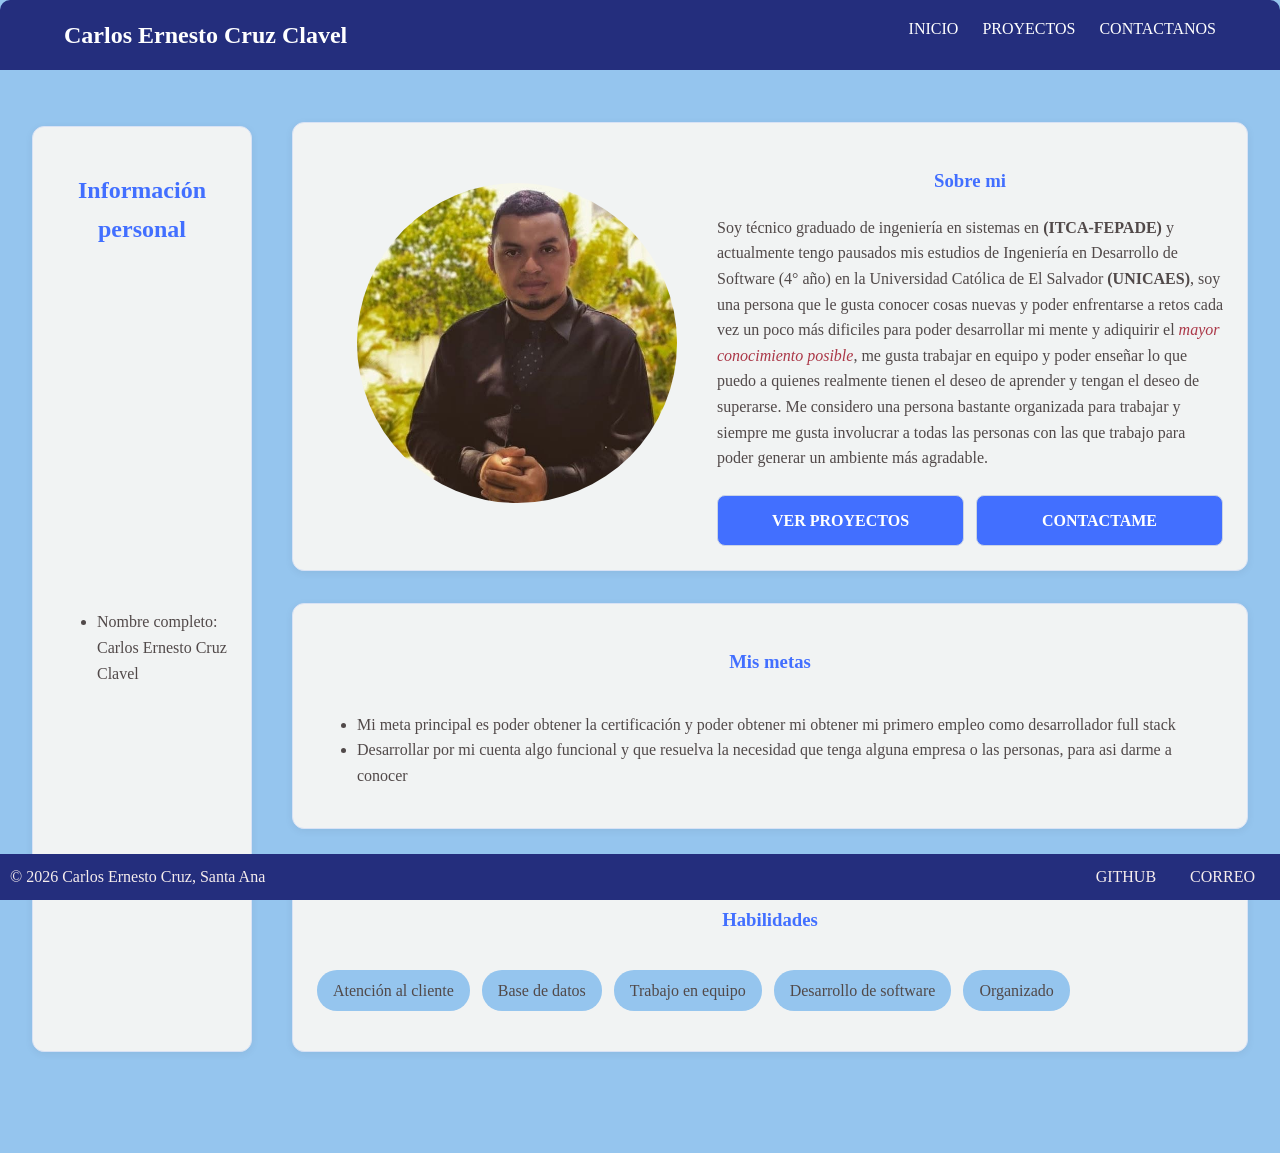
<file: index.html>
<!DOCTYPE html>
<html lang="es">

<head>
    <meta charset="UTF-8">
    <meta name="viewport" content="width=device-width, initial-scale=1.0">
    <title>Index</title>
    <link rel="preconnect" href="https://fonts.googleapis.com">
    <link rel="preconnect" href="https://fonts.gstatic.com" crossorigin>
    <link href="https://fonts.googleapis.com/css2?family=Roboto:ital,wght@0,100..900;1,100..900&display=swap"
        rel="stylesheet">
    <link
        href="https://fonts.googleapis.com/css2?family=Roboto:ital,wght@0,100..900;1,100..900&family=Science+Gothic:wght@100..900&display=swap"
        rel="stylesheet">
    <link
        href="https://fonts.googleapis.com/css2?family=Roboto:ital,wght@0,100..900;1,100..900&family=Science+Gothic:wght@100..900&family=Space+Grotesk:wght@300..700&display=swap"
        rel="stylesheet">
    <link
        href="https://fonts.googleapis.com/css2?family=PT+Serif:ital,wght@0,400;0,700;1,400;1,700&family=Roboto:ital,wght@0,100..900;1,100..900&family=Science+Gothic:wght@100..900&family=Space+Grotesk:wght@300..700&display=swap"
        rel="stylesheet">
    <link
        href="https://fonts.googleapis.com/css2?family=Geist+Mono:ital,wght@0,100..900;1,100..900&family=PT+Serif:ital,wght@0,400;0,700;1,400;1,700&family=Roboto:ital,wght@0,100..900;1,100..900&family=Science+Gothic:wght@100..900&family=Space+Grotesk:wght@300..700&display=swap"
        rel="stylesheet">

    <!-- Estilos del sitio-->
    <link rel="stylesheet" href="css/estilos.css">
</head>

<body id="inicio" class="principal">
    <!-- Inicia H1-->
    <Header>
        <h1>Carlos Ernesto Cruz Clavel </h1>
        <nav>
            <ul>
                <li><a href="index.html">INICIO</a></li>
                <li><a href="proyectos.html">PROYECTOS</a></li>
                <li><a href="contacto.html">CONTACTANOS</a></li>
            </ul>
        </nav>
    </Header>
    <!--Termina H1 y se agrega un salto de linea-->


    <!-- Inicia main -->
    <div class="contenedor">
        <aside>
            <section class="tarjeta">
                <h2>Información personal</h2>
                <ul>
                    <li>Nombre completo: Carlos Ernesto Cruz Clavel</li>
                </ul>
            </section>
        </aside>
        <main>
            <section class="tarjeta sobremi" id="sec1">
                <figure>
                    <img src="img/perfil.jpg" alt="sobre mi">
                </figure>
                <div>
                    <h3>Sobre mi</h3>
                    <p>Soy técnico graduado de ingeniería en sistemas en <b>(ITCA-FEPADE)</b> y actualmente tengo
                        pausados mis estudios de Ingeniería en Desarrollo de Software (4° año)
                        en la Universidad Católica de El Salvador <b>(UNICAES)</b>, soy una persona que le gusta conocer
                        cosas nuevas y poder enfrentarse a retos cada vez un poco más dificiles
                        para poder desarrollar mi mente y adiquirir el <em class="destacado">mayor conocimiento posible</em>, me gusta trabajar en
                        equipo y poder enseñar lo que puedo a quienes realmente tienen el
                        deseo de aprender y tengan el deseo de superarse. Me considero una persona bastante organizada
                        para trabajar y siempre me gusta involucrar a todas las personas con
                        las que trabajo para poder generar un ambiente más agradable.
                    </p>
                    <div class="botones">
                        <input type="button" value="VER PROYECTOS" class="boton">
                        <input type="button" value="CONTACTAME" class="boton">
                    </div>
                </div>

            </section>
            <section class="tarjeta" id="sec2">
                <h3>Mis metas</h3>
                <ul>
                    <li>Mi meta principal es poder obtener la certificación y poder obtener mi obtener mi primero empleo
                        como desarrollador full stack</li>
                    <li>Desarrollar por mi cuenta algo funcional y que resuelva la necesidad que tenga alguna empresa o
                        las personas, para asi darme a conocer</li>
                </ul>
            </section>
            <section class="tarjeta habilidades" id="sec3">
                <h3>Habilidades</h3>
                <ul>
                    <li>Atención al cliente</li>
                    <li>Base de datos</li>
                    <li>Trabajo en equipo</li>
                    <li>Desarrollo de software</li>
                    <li>Organizado</li>
                </ul>
            </section>
        </main>
        
    </div>
    <!-- termina main -->
    <br>
    <br>
    <br>
    <footer>© 2026 Carlos Ernesto Cruz, Santa Ana
        <div>
        <a href="https://github.com/cruzclavell" target="_blank">GITHUB</a>
        <a href="mailto:ccruzclavel@gmail.com">CORREO</a>
        </div>
    </footer>


</body>

</html>
</file>
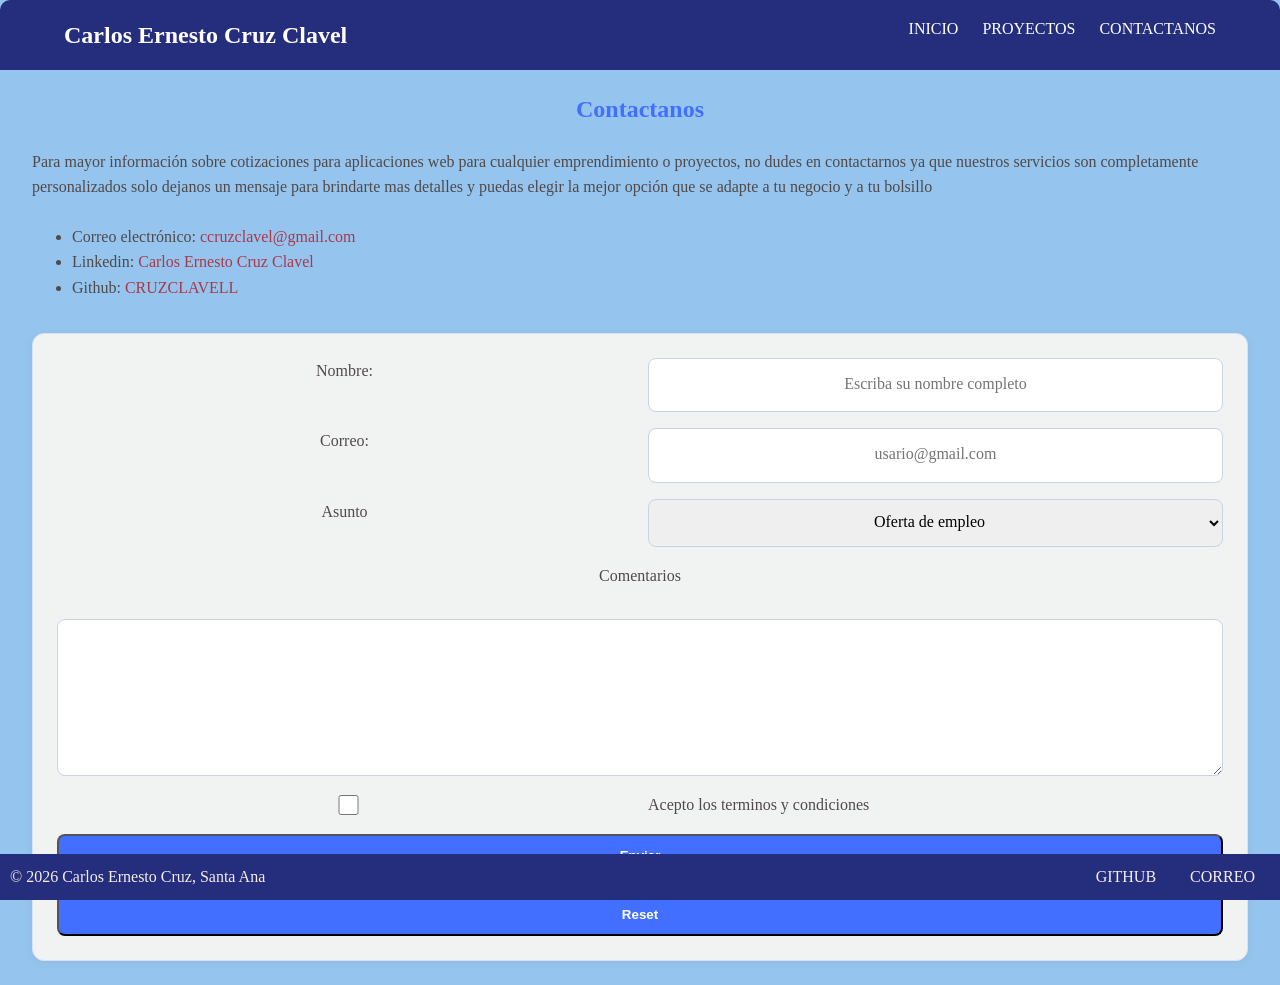
<file: contacto.html>
<!DOCTYPE html>
<html lang="es">

<head>
    <meta charset="UTF-8">
    <meta name="viewport" content="width=device-width, initial-scale=1.0">
    <title>Contactanos | ejemplos de formularios</title>
    <meta name="description" content="Portafolio de curso full stack, ejemplos de formularios">
    <link rel="preconnect" href="https://fonts.googleapis.com">
    <link rel="preconnect" href="https://fonts.gstatic.com" crossorigin>
    <link href="https://fonts.googleapis.com/css2?family=Roboto:ital,wght@0,100..900;1,100..900&display=swap"
        rel="stylesheet">
    <link
        href="https://fonts.googleapis.com/css2?family=Roboto:ital,wght@0,100..900;1,100..900&family=Science+Gothic:wght@100..900&display=swap"
        rel="stylesheet">
    <link
        href="https://fonts.googleapis.com/css2?family=Roboto:ital,wght@0,100..900;1,100..900&family=Science+Gothic:wght@100..900&family=Space+Grotesk:wght@300..700&display=swap"
        rel="stylesheet">
    <link
        href="https://fonts.googleapis.com/css2?family=PT+Serif:ital,wght@0,400;0,700;1,400;1,700&family=Roboto:ital,wght@0,100..900;1,100..900&family=Science+Gothic:wght@100..900&family=Space+Grotesk:wght@300..700&display=swap"
        rel="stylesheet">
    <link
        href="https://fonts.googleapis.com/css2?family=Geist+Mono:ital,wght@0,100..900;1,100..900&family=PT+Serif:ital,wght@0,400;0,700;1,400;1,700&family=Roboto:ital,wght@0,100..900;1,100..900&family=Science+Gothic:wght@100..900&family=Space+Grotesk:wght@300..700&display=swap"
        rel="stylesheet">

    <!-- Estilos del sitio-->
    <link rel="stylesheet" href="css/estilos.css">
</head>

<body id="inicio">
    <!-- Inicia H1-->
    <Header>
        <h1>Carlos Ernesto Cruz Clavel </h1>
        <nav>
            <ul>
                <li><a href="index.html">INICIO</a></li>
                <li><a href="proyectos.html">PROYECTOS</a></li>
                <li><a href="contacto.html">CONTACTANOS</a></li>
            </ul>
        </nav>
    </Header>
    <!--Termina H1 y se agrega un salto de linea-->

    <div class="contacto">
        <main>

            <h2>Contactanos</h2>

            <p>Para mayor información sobre cotizaciones para aplicaciones web para cualquier emprendimiento o
                proyectos, no
                dudes en contactarnos ya que nuestros servicios son completamente personalizados solo dejanos un mensaje
                para brindarte mas detalles y puedas elegir la mejor opción que se adapte a tu negocio y a tu bolsillo
            </p>

            <ul>
                <li>Correo electrónico: <a href="mailto:ccruzclavel@gmail.com">ccruzclavel@gmail.com</a></li>
                <li>Linkedin: <a href="https://sv.linkedin.com/in/carloscruzclavel" target="_blank">Carlos Ernesto Cruz
                        Clavel</a></li>
                <li>Github: <a href="https://github.com/cruzclavell" target="_blank">CRUZCLAVELL</a></li>
            </ul>
            <section class="tarjeta">
                <form action="/POST" method="get">
                        <label for="nombre">Nombre:</label>
                        <input type="text" id="nombre" name="nombre" required placeholder="Escriba su nombre completo"
                            maxlength="40">
                        <label for="correo">Correo:</label>
                        <input type="email" id="correo" name="correo" required placeholder="usario@gmail.com">
                        <label for="asunto"> Asunto</label>
                        <select name="asunto" id="asunto">
                            <option value="1">Oferta de empleo</option>
                            <option value="2">Solicitud de proyecto</option>
                            <option value="3">Otros</option>
                        </select>
                    <label for="comentario" class="campo-completo">Comentarios</label>
                    <textarea name="comentario" id="comentario" cols="20" rows="5" required class="campo-completo"></textarea>
                    <input type="checkbox" name="terminos" id="terminos">Acepto los terminos y condiciones
                    <button type="submit" class="campo-completo boton" >Enviar</button>
                    <button type="reset" class="campo-completo boton">Reset</button>
                </form>
            </section>
        </main>

    </div>

    <footer>© 2026 Carlos Ernesto Cruz, Santa Ana
        <div>
            <a href="https://github.com/cruzclavell" target="_blank">GITHUB</a>
            <a href="mailto:ccruzclavel@gmail.com">CORREO</a>
        </div>
    </footer>


</body>

</html>
</file>
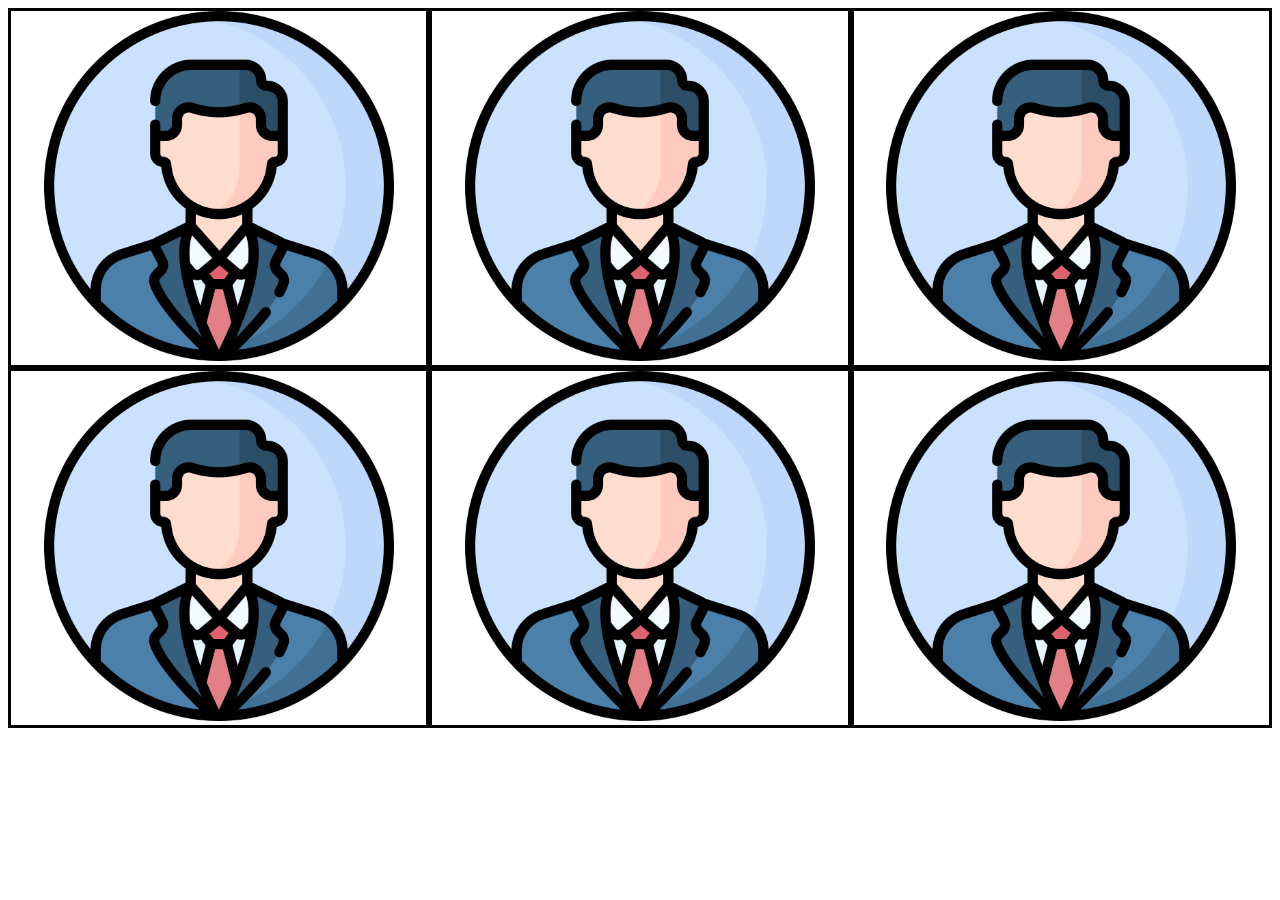
<file: ejemplos.html>
<!DOCTYPE html>
<html lang="en">

<head>
    <meta charset="UTF-8">
    <meta name="viewport" content="width=device-width, initial-scale=1.0">
    <title>Document</title>
</head>

<body>
    <main>
        <section id="1"><img src="media/3135768.png" alt=""></section>
        <section id="2"><img src="media/3135768.png" alt=""></section>
        <section id="3"><img src="media/3135768.png" alt=""></section>
        <section id="4"><img src="media/3135768.png" alt=""></section>
        <section id="5"><img src="media/3135768.png" alt=""></section>
        <section id="6"><img src="media/3135768.png" alt=""></section>
    </main>
</body>

<style>
    main{
        display: grid;
        grid-template-columns: 1fr 1fr 1fr;
        grid-template-rows: 2fr;
    }

    img{
        width: 350px;
    }
    section{
        border: 3px solid black;
        text-align: center;
    }
    #1{

    }
</style>

</html>
</file>
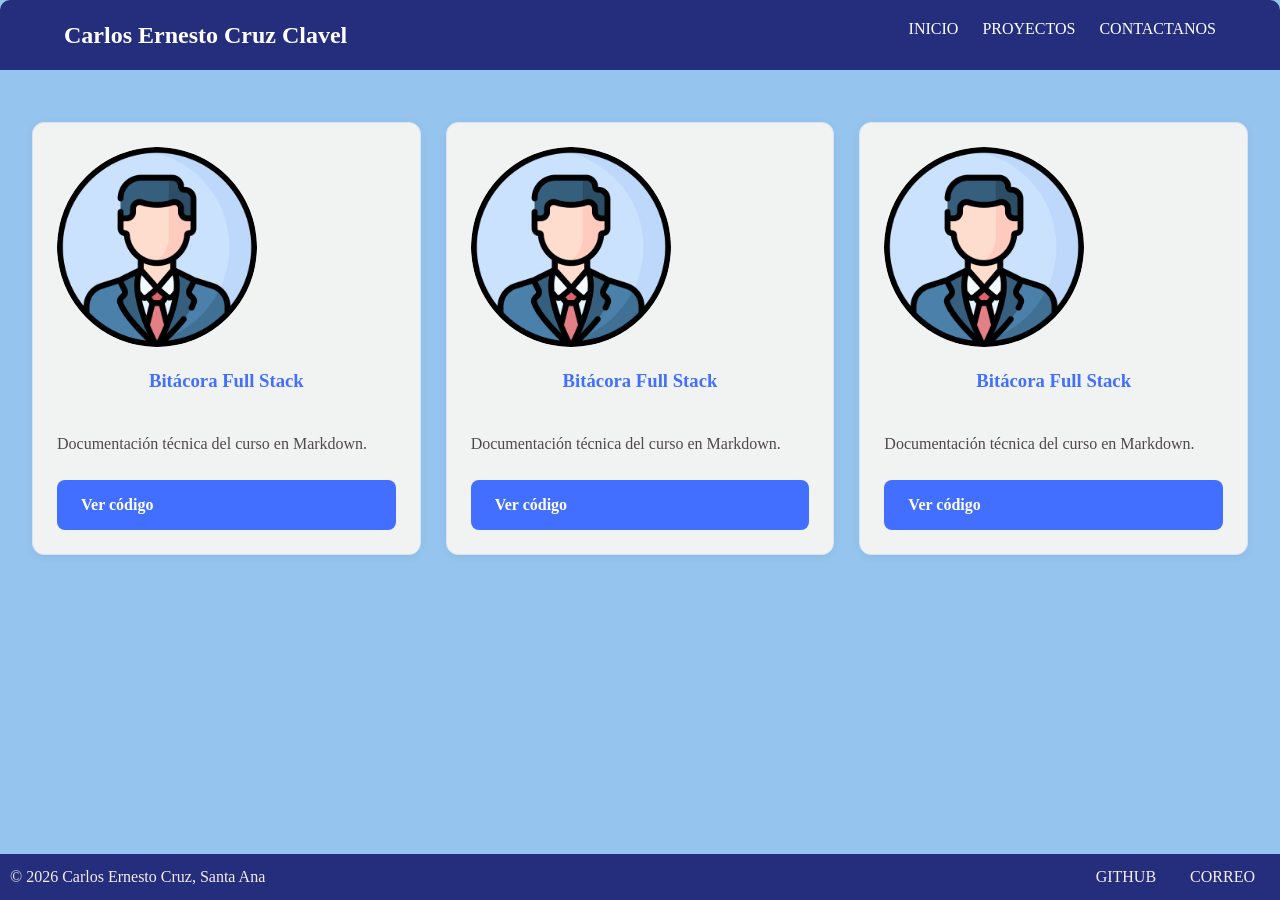
<file: proyectos.html>
<!DOCTYPE html>
<html lang="es">

<head>
    <meta charset="UTF-8">
    <meta name="viewport" content="width=device-width, initial-scale=1.0">
    <title>Index</title>
    <link rel="preconnect" href="https://fonts.googleapis.com">
    <link rel="preconnect" href="https://fonts.gstatic.com" crossorigin>
    <link href="https://fonts.googleapis.com/css2?family=Roboto:ital,wght@0,100..900;1,100..900&display=swap"
        rel="stylesheet">
    <link
        href="https://fonts.googleapis.com/css2?family=Roboto:ital,wght@0,100..900;1,100..900&family=Science+Gothic:wght@100..900&display=swap"
        rel="stylesheet">
    <link
        href="https://fonts.googleapis.com/css2?family=Roboto:ital,wght@0,100..900;1,100..900&family=Science+Gothic:wght@100..900&family=Space+Grotesk:wght@300..700&display=swap"
        rel="stylesheet">
    <link
        href="https://fonts.googleapis.com/css2?family=PT+Serif:ital,wght@0,400;0,700;1,400;1,700&family=Roboto:ital,wght@0,100..900;1,100..900&family=Science+Gothic:wght@100..900&family=Space+Grotesk:wght@300..700&display=swap"
        rel="stylesheet">
    <link
        href="https://fonts.googleapis.com/css2?family=Geist+Mono:ital,wght@0,100..900;1,100..900&family=PT+Serif:ital,wght@0,400;0,700;1,400;1,700&family=Roboto:ital,wght@0,100..900;1,100..900&family=Science+Gothic:wght@100..900&family=Space+Grotesk:wght@300..700&display=swap"
        rel="stylesheet">

    <!-- Estilos del sitio-->
    <link rel="stylesheet" href="css/estilos.css">
</head>

<body id="inicio">
    <!-- Inicia H1-->
    <Header>
        <h1>Carlos Ernesto Cruz Clavel </h1>
        <nav>
            <ul>
                <li><a href="index.html">INICIO</a></li>
                <li><a href="proyectos.html">PROYECTOS</a></li>
                <li><a href="contacto.html">CONTACTANOS</a></li>
            </ul>
        </nav>
    </Header>
    <!--Termina H1 y se agrega un salto de linea-->


    <!-- Inicia main -->
    <div>
        <main>
            <section class="proyectos">
                <article class="tarjeta">
                    <img src="media/3135768.png" alt="Captura del repositorio bitácora">
                    <h3>Bitácora Full Stack</h3>
                    <p>Documentación técnica del curso en Markdown.</p>
                    <a class="boton" href="https://github.com/usuario/bitacora-fullstack">Ver código</a>
                </article>
                <article class="tarjeta">
                    <img src="media/3135768.png" alt="Captura del repositorio bitácora">
                    <h3>Bitácora Full Stack</h3>
                    <p>Documentación técnica del curso en Markdown.</p>
                    <a class="boton" href="https://github.com/usuario/bitacora-fullstack">Ver código</a>
                </article>
                <article class="tarjeta">
                    <img src="media/3135768.png" alt="Captura del repositorio bitácora">
                    <h3>Bitácora Full Stack</h3>
                    <p>Documentación técnica del curso en Markdown.</p>
                    <a class="boton" href="https://github.com/usuario/bitacora-fullstack">Ver código</a>
                </article>
        </main>
    </div>

    <!-- termina main -->


    <footer>© 2026 Carlos Ernesto Cruz, Santa Ana
        <div>
            <a href="https://github.com/cruzclavell" target="_blank">GITHUB</a>
            <a href="mailto:ccruzclavel@gmail.com">CORREO</a>
        </div>
    </footer>

</body>

</html>
</file>
<file: css/estilos.css>
/* Primeras reglas de tu archivo */
    *, *::before, *::after { box-sizing: border-box; }
    body { margin: 0; }
    img { max-width: 100%; height: auto; }
    /* Valores abreviados */
:root {
    /*Paleta del sitio*/
    --primario: #242e7d;
    --secundario: #ab3848;
    --acento: #426FFF;
    --fondo: #95c5ee;
    --fondo1: ##1e3c72;
    --fondo2: #426FFF;
    --fondo3: #00b4db;
    --texto: #514949;
    --acento2: #f6eded;
}

#principal {
    display: grid;
    grid-template-areas: 
    "header header"
    "aside contenido"
    "pie pie";
    border: 3px solid black;
    grid-template-columns: 250px 1fr;
    grid-template-rows: 1fr 3fr 1fr;
    gap: 6px;
    min-height: 100vh;
}

body{
    font-family: "Playwrite FR Trad", cursive;
    font-size: 16px;
    line-height: 1.6;
    color: var(--texto);
    background: var(--fondo);
}

.tarjeta img{
    width:auto;
    height:auto;
    border-radius: 180px;
    flex-shrink: 0;
}

h1, h2, h3 {
    color: var(--fondo2);
    text-align: center;
}

a {
    color: var(--secundario);
    text-decoration: none;
}

a:hover {
    text-decoration: underline;
}

.destacado {
    color: #ab3848;
}
header {
    display: grid;
    grid-template-columns: auto auto;
    justify-content: space-between;
    padding: 1rem 5%;
    background: var(--primario);
    border-radius: 10px 10px 0px 0px;
    grid-area: header;
}

header h1 { 
    color: #FFFFFF; font-size: 1.5rem; margin: 0; 
}

nav ul {
    display: flex;
    gap: 1.5rem;
    list-style:none; /* quita las viñetas */
    margin: 0;
    padding: 0;
}
nav a { 
    color: #FFFFFF; 
}


footer {
    background-color:var(--primario);
    color: var(--acento2);
    width: 100%;
    position: fixed;
    bottom: 0;
    left: 0;
    text-align: center;
    display: flex;
    justify-content:space-between;
    padding: 10px;
}

footer a{
    margin: 15px;
    color: var(--acento2);
}

hr{
    background-color: black;
    border: solid #000000;
}

table {
    border: 4px solid black;
}

main table {
    width: 80%;
    margin: 0 auto;
}

main table td, main table th {
    border: 1px solid black;
}

main{
    margin-top: 20px;
}

.contenedor {
    width: 95%;
    margin: 0 auto; /* centrado horizontal */
    display: grid;
    grid-template-columns: 220px 1fr;
    column-gap: 40px;
}

.tarjeta{
    background: #f1f3f3;
    padding: 1.5rem;
    border: 1px solid #D8E2F5;
    border-radius: 12px;
    margin-bottom: 1.5rem;
    box-shadow: 0 2px 8px rgba(0, 0, 0, 0.06);
    margin-top: 2rem;
    display: grid;
    
}

.boton {
    display: inline-block;
    padding: 0.75rem 1.5rem;
    background: var(--acento);
    color: #FFFFFF;
    border-radius: 8px;
    font-weight: 600;
    width: auto;
}

.boton:hover { background: #000000; }

p{
    margin-bottom: 1.5rem;
}

.botones{
    display: grid;
    grid-template-columns: repeat(auto-fit, minmax(140px, 1fr));
    gap: 20px;
    gap: 0.75rem;
    margin-top: 1rem;
}

.botones input{
    display: flex;
}

.sobremi {
    display: grid;
    align-items: center;
    grid-template-columns: 400px 1fr;
}

.habilidades ul {
    display: flex;
    flex-wrap: wrap;
    gap: 0.75rem;
    list-style: none;
    padding: 0;
}
.habilidades li {
    background: var(--fondo);
    padding: 0.5rem 1rem;
    border-radius: 20px;
}

.centrado { display: flex; justify-content: center; align-items: center; }

.tarjeta table caption {
    color: var(--fondo2);
    margin-bottom: 15px;
}

form {
    display: grid;
    grid-template-columns: 1fr 1fr;
    gap: 1rem;
}
form label, form input, form select, form textarea { display: block; width: 100%; text-align: center; padding-bottom: 15px;}
.campo-completo { grid-column: 1 / -1; } /* ocupa toda la fila */
input, select, textarea {
    padding: 0.75rem;
    border: 1px solid #C9D3E6;
    border-radius: 8px;
    font: inherit;
}
input:focus, textarea:focus { outline: 2px solid var(--secundario); }

aside {
    margin-top: 1.5rem;
    display: grid;
}

.proyectos {
    width: 95%;
    margin: 0 auto; /* centrado horizontal */
    display: grid;
    grid-template-columns: 1fr 1fr 1fr;
    gap: 25px;
}

.proyectos img {
    width: 200px;
    height: 200px;
}

.contacto{
    width: 20%;
    margin: 0 auto; /* centrado horizontal */
    width: 95%;
}
</file>
